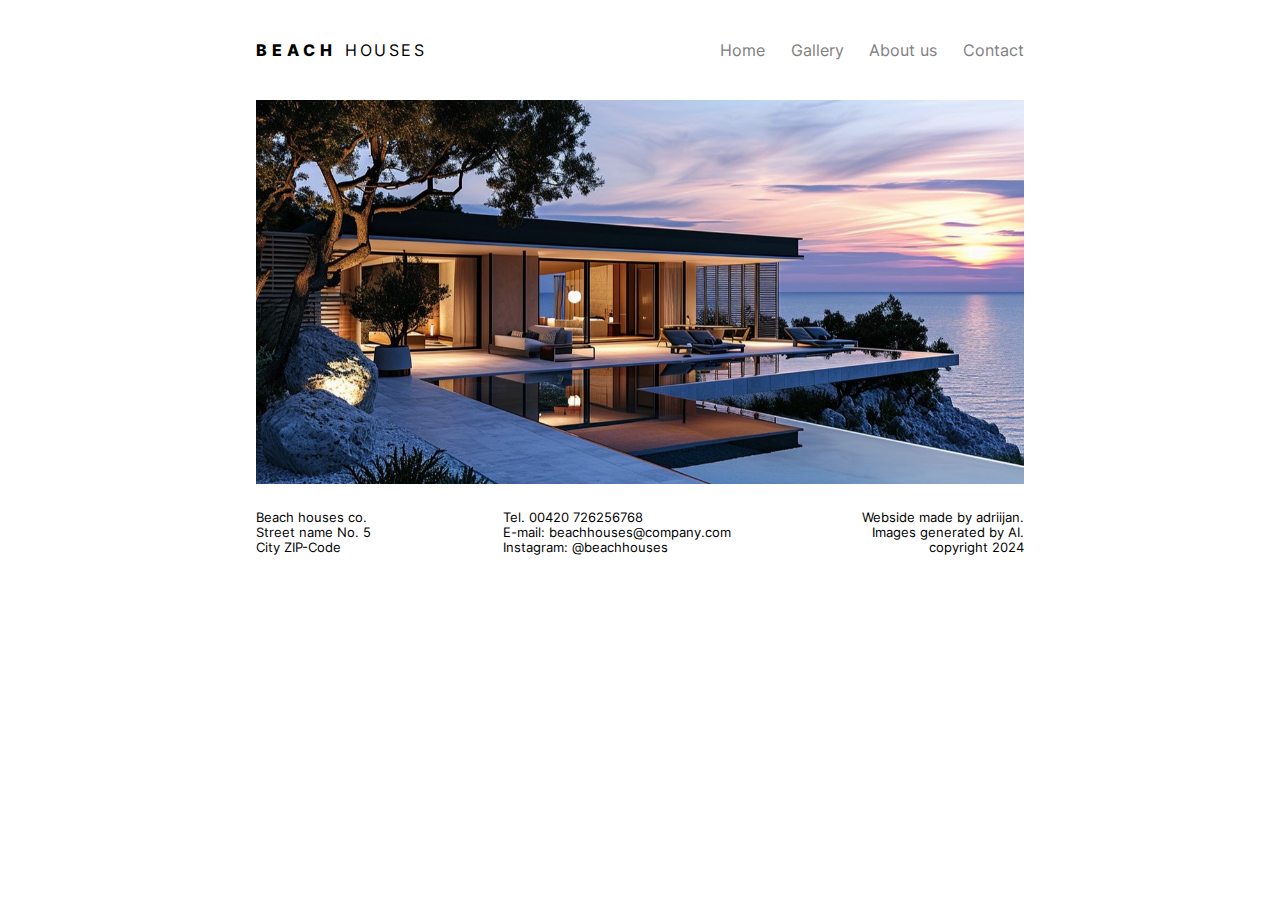
<file: index.html>
<!DOCTYPE html>
<html lang="en">

<head>
	<meta charset="UTF-8">
	<meta name="viewport" content="width=device-width, initial-scale=1.0">
	<link rel="stylesheet" href="style.css">
	<link rel="stylesheet" href="fontawesome/fontawesome-free-6.4.2-web/css/all.min.css">
	<title>Beach houses</title>
</head>

<body>
	<div class="container">

		<header>
			<div class="logo">
				<a href="index.html">
					<span id="beach">BEACH</span> HOUSES
				</a>
			</div>
			<div class="menu-icon menu-icon__bars" id="menu-icon__bars">
				<i class="fa-solid fa-bars"></i>
			</div>
			<div class="menu-icon" id="menu-icon__cross">
				<i class="fa-solid fa-xmark"></i>
			</div>
			<nav class="menu">
				<ul>
					<li><a href="index.html">Home</a></li>
					<li><a href="gallery.html">Gallery</a></li>
					<li><a href="aboutus.html">About us</a></li>
					<li><a href="contact.html">Contact</a></li>
				</ul>
			</nav>
		</header>

		<main>
			<div id="imageContainer">
				<div class="overlay"></div>
				<img src="./images/house1_pano.jpg" class="image visible">
				<img src="./images/house2_pano.jpg" class="image">
				<img src="./images/house3_pano.jpg" class="image">
				<img src="./images/house4_pano.jpg" class="image">
				<img src="./images/house5_pano.jpg" class="image">

			</div>

		</main>

		<footer>
			<div class="address">
				Beach houses co.<br>
				Street name No. 5 <br>
				City ZIP-Code
			</div>

			<div class="address_mini">
				Beach houses co., Street name No. 5, City ZIP-Code
			</div>

			<div class="contact">
				Tel. 00420 726256768 <br>
				E-mail: beachhouses@company.com <br>
				Instagram: @beachhouses
			</div>

			<div class="contact_mini">
				00420 726256768, beachhouses@company.com, IG: @beachhouses
			</div>

			<div class="copyright">
				Webside made by adriijan. <br>
				Images generated by AI. <br>
				copyright 2024
			</div>

			<div class="copyright_mini">
				Webside made by adriijan. Images generated by AI. copyright 2024 </div>
		</footer>
	</div>

	<script src="script.js"></script>
</body>

</html>
</file>
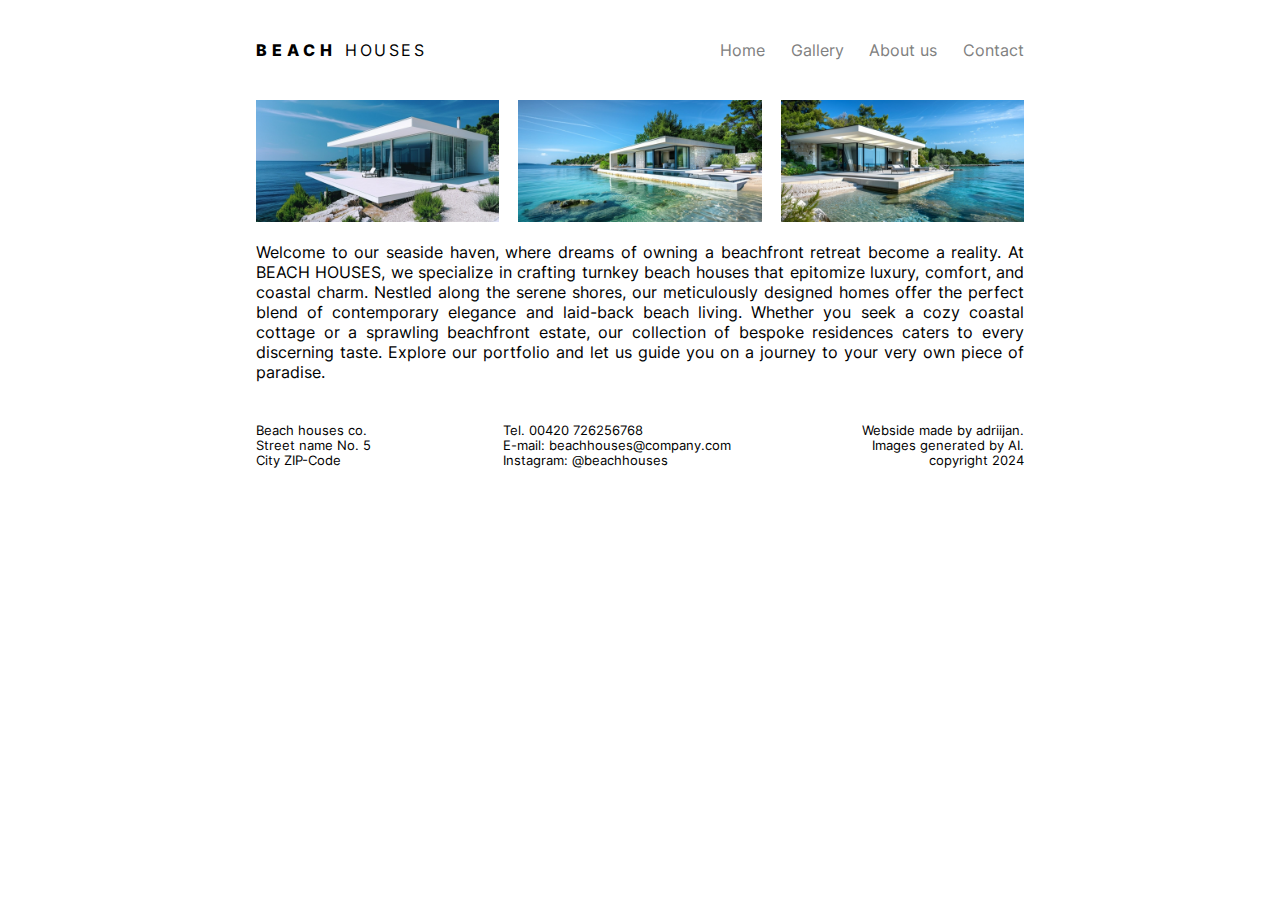
<file: aboutus.html>
<!DOCTYPE html>
<html lang="en">

<head>
	<meta charset="UTF-8">
	<meta name="viewport" content="width=device-width, initial-scale=1.0">
	<link rel="stylesheet" href="style.css">
	<link rel="stylesheet" href="lightbox/dist/css/lightbox.min.css" type="text/css" media="screen">
	<script src="lightbox/dist/js/lightbox-plus-jquery.min.js"></script>
	<script src="lightbox/dist/js/lightbox.min.js"></script>
	<link rel="stylesheet" href="fontawesome/fontawesome-free-6.4.2-web/css/all.min.css">
	<title>Beach houses</title>
</head>

<body>
	<div class="container">

		<header>
			<div class="logo">
				<a href="index.html">
					<span id="beach">BEACH</span> HOUSES
				</a>
			</div>
			<div class="menu-icon menu-icon__bars" id="menu-icon__bars">
				<i class="fa-solid fa-bars"></i>
			</div>
			<div class="menu-icon" id="menu-icon__cross">
				<i class="fa-solid fa-xmark"></i>
			</div>
			<nav class="menu">
				<ul>
					<li><a href="index.html">Home</a></li>
					<li><a href="gallery.html">Gallery</a></li>
					<li><a href="aboutus.html">About us</a></li>
					<li><a href="contact.html">Contact</a></li>
				</ul>
			</nav>
		</header>

		<main>
			<div class="main-pics">
				<div class="main-pics__picture">
					<a href="images/house13.jpg" title="BeachHouse no. 1" rel="lightbox[main-pics]">
						<img src="images/house13_pano.jpg" alt="">
					</a>
				</div>
				<div class="main-pics__picture">
					<a href="images/house14.jpg" title="BeachHouse no. 2" rel="lightbox[main-pics]">
						<img src="images/house14_pano.jpg" alt="">
					</a>
				</div>
				<div class="main-pics__picture">
					<a href="images/house15.jpg" title="BeachHouse no. 3" rel="lightbox[main-pics]">
						<img src="images/house15_pano.jpg" alt="">
					</a>
				</div>
			</div>
			<div class="main-text">
				<p>Welcome to our seaside haven, where dreams of owning a beachfront retreat become a reality. At BEACH
					HOUSES, we specialize in crafting turnkey beach houses that epitomize luxury, comfort, and coastal
					charm. Nestled along the serene shores, our meticulously designed homes offer the perfect blend of
					contemporary elegance and laid-back beach living. Whether you seek a cozy coastal cottage or a
					sprawling beachfront estate, our collection of bespoke residences caters to every discerning taste.
					Explore our portfolio and let us guide you on a journey to your very own piece of paradise.</p>
			</div>
		</main>

		<footer>
			<div class="address">
				Beach houses co.<br>
				Street name No. 5 <br>
				City ZIP-Code
			</div>

			<div class="address_mini">
				Beach houses co., Street name No. 5, City ZIP-Code
			</div>

			<div class="contact">
				Tel. 00420 726256768 <br>
				E-mail: beachhouses@company.com <br>
				Instagram: @beachhouses
			</div>

			<div class="contact_mini">
				00420 726256768, beachhouses@company.com, IG: @beachhouses
			</div>

			<div class="copyright">
				Webside made by adriijan. <br>
				Images generated by AI. <br>
				copyright 2024
			</div>

			<div class="copyright_mini">
				Webside made by adriijan. Images generated by AI. copyright 2024			</div>
		</footer>
	</div>

	<script src="script.js"></script>
</body>

</html>
</file>
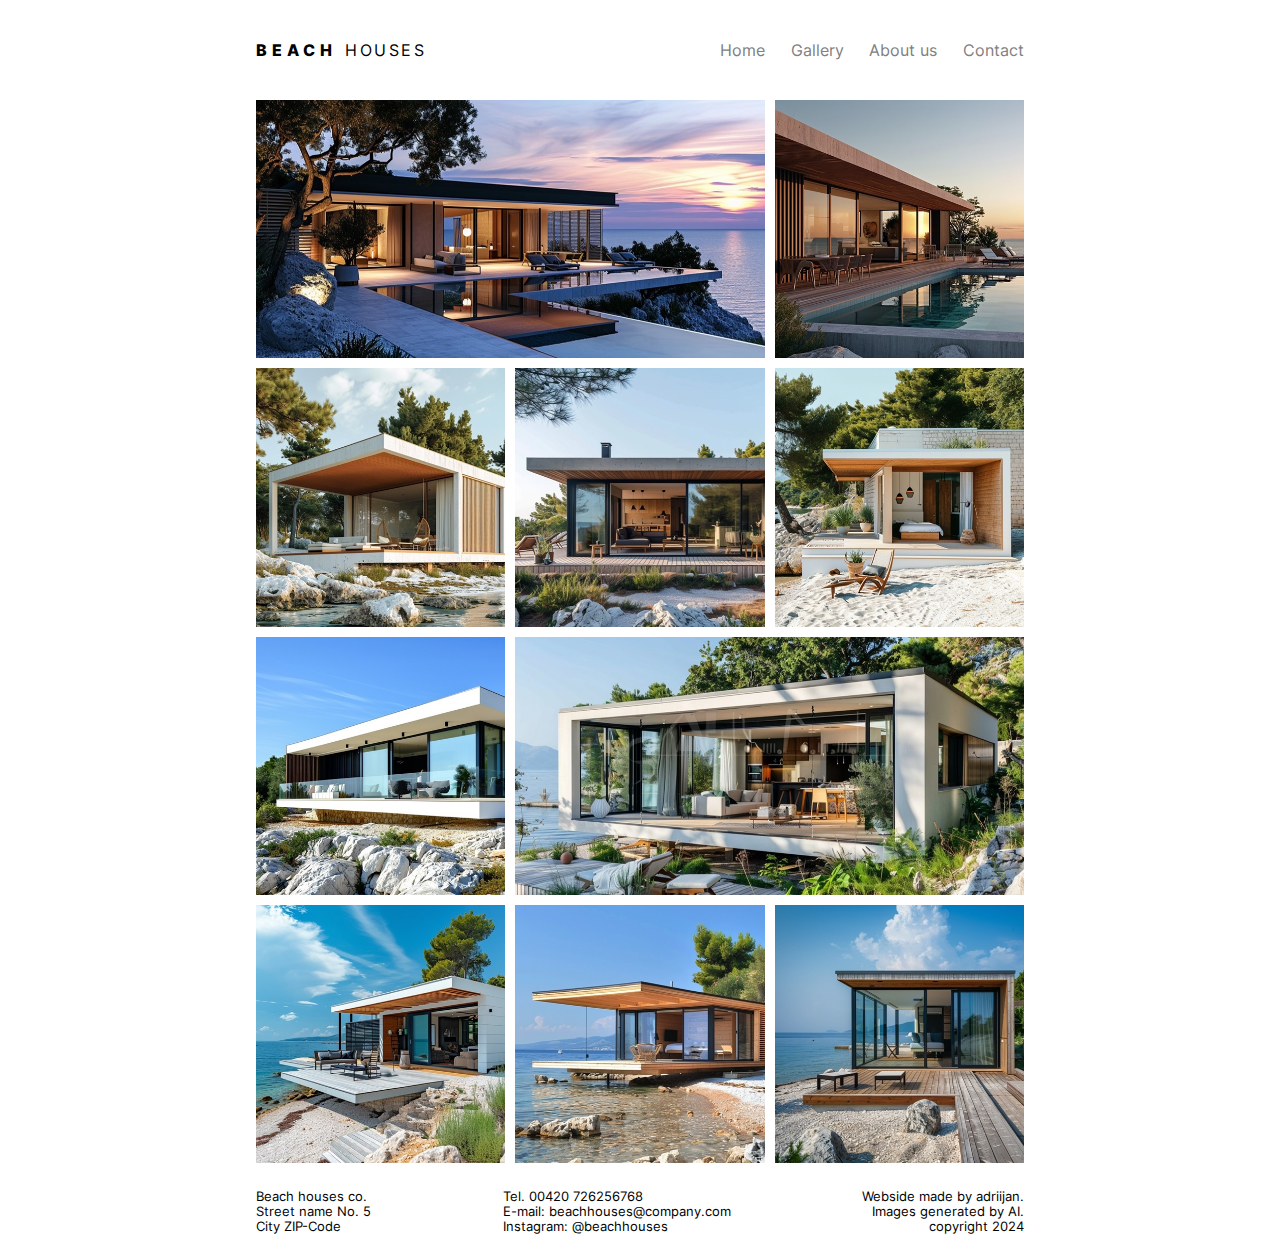
<file: gallery.html>
<!DOCTYPE html>
<html lang="en">

<head>
	<meta charset="UTF-8">
	<meta name="viewport" content="width=device-width, initial-scale=1.0">
	<link rel="stylesheet" href="style.css">
	<link rel="stylesheet" href="gallery.css">
	<link rel="stylesheet" href="lightbox/dist/css/lightbox.min.css" type="text/css" media="screen">
	<script src="lightbox/dist/js/lightbox-plus-jquery.min.js"></script>
	<script src="lightbox/dist/js/lightbox.min.js"></script>
	<link rel="stylesheet" href="fontawesome/fontawesome-free-6.4.2-web/css/all.min.css">
	<title>Beach houses</title>
</head>

<body>
	<div class="container">

		<header>
			<div class="logo">
				<a href="index.html">
					<span id="beach">BEACH</span> HOUSES
				</a>
			</div>
			<div class="menu-icon menu-icon__bars" id="menu-icon__bars">
				<i class="fa-solid fa-bars"></i>
			</div>
			<div class="menu-icon" id="menu-icon__cross">
				<i class="fa-solid fa-xmark"></i>
			</div>
			<nav class="menu">
				<ul>
					<li><a href="index.html">Home</a></li>
					<li><a href="gallery.html">Gallery</a></li>
					<li><a href="aboutus.html">About us</a></li>
					<li><a href="contact.html">Contact</a></li>
				</ul>
			</nav>
		</header>

		<main>
			<div class="gallery">
				<div class="div1">
					<a href="images/house1.jpg" title="BeachHouse no. 1" rel="lightbox[gallery]">
						<img src="images/grid/house1_pano.jpg" alt="">
					</a>
				</div>
				<div class="div2">
					<a href="images/house2.jpg" title="BeachHouse no. 2" rel="lightbox[gallery]">
						<img src="images/grid/house2_grid.jpg" alt="">
					</a>
				</div>
				<div class="div3">
					<a href="images/house3.jpg" title="BeachHouse no. 3" rel="lightbox[gallery]">
						<img src="images/grid/house3_grid.jpg" alt="">
					</a>
				</div>
				<div class="div4">
					<a href="images/house4.jpg" title="BeachHouse no. 4" rel="lightbox[gallery]">
						<img src="images/grid/house4_grid.jpg" alt="">
					</a>
				</div>
				<div class="div5">
					<a href="images/house5.jpg" title="BeachHouse no. 5" rel="lightbox[gallery]">
						<img src="images/grid/house5_grid.jpg" alt="">
					</a>
				</div>
				<div class="div6">
					<a href="images/house6.jpg" title="BeachHouse no. 6" rel="lightbox[gallery]">
						<img src="images/grid/house7_grid.jpg" alt="">
					</a>
				</div>
				<div class="div7">
					<a href="images/house8.jpg" title="BeachHouse no. 7" rel="lightbox[gallery]">
						<img src="images/grid/house6_pano.jpg" alt="">
					</a>
				</div>
				<div class="div8">
					<a href="images/house7.jpg" title="BeachHouse no. 8" rel="lightbox[gallery]">
						<img src="images/grid/house8_grid.jpg" alt="">
					</a>
				</div>
				<div class="div9">
					<a href="images/house9.jpg" title="BeachHouse no. 9" rel="lightbox[gallery]">
						<img src="images/grid/house9_grid.jpg" alt="">
					</a>
				</div>
				<div class="div10">
					<a href="images/house10.jpg" title="BeachHouse no. 10" rel="lightbox[gallery]">
						<img src="images/grid/house10_grid.jpg" alt="">
					</a>
				</div>
			</div>
		</main>

		<footer>
			<div class="address">
				Beach houses co.<br>
				Street name No. 5 <br>
				City ZIP-Code
			</div>

			<div class="address_mini">
				Beach houses co., Street name No. 5, City ZIP-Code
			</div>

			<div class="contact">
				Tel. 00420 726256768 <br>
				E-mail: beachhouses@company.com <br>
				Instagram: @beachhouses
			</div>

			<div class="contact_mini">
				00420 726256768, beachhouses@company.com, IG: @beachhouses
			</div>

			<div class="copyright">
				Webside made by adriijan. <br>
				Images generated by AI. <br>
				copyright 2024
			</div>

			<div class="copyright_mini">
				Webside made by adriijan. Images generated by AI. copyright 2024			</div>
		</footer>
	</div>

	<script src="script.js"></script>
</body>

</html>
</file>
<file: style.css>
@font-face {
	font-display: swap;
	font-family: 'Inter';
	font-style: normal;
	font-weight: 400;
	src: url('./fonts/inter-v13-latin-ext-regular.woff2') format('woff2');
}

/* inter-700 - latin-ext */
@font-face {
	font-display: swap;
	font-family: 'Inter';
	font-style: normal;
	font-weight: 700;
	src: url('./fonts/inter-v13-latin-ext-700.woff2') format('woff2');
}

/* inter-800 - latin-ext */
@font-face {
	font-display: swap;
	font-family: 'Inter';
	font-style: normal;
	font-weight: 800;
	src: url('./fonts/inter-v13-latin-ext-800.woff2') format('woff2');
}

html {
	font-family: "Inter";
	height: 100%;
	width: 100%;
	box-sizing: border-box;
}

body {
	display: flex;
	justify-content: center;
	align-items: center;
	margin: 0;

}

.container {
	width: 60%;
	max-width: 1440px;
	margin: 0 auto;
	display: flex;
	flex-direction: column;
}


header {
	width: 60%;
	height: 100px;
	display: flex;
	justify-content: space-between;
	align-items: center;
	position: fixed;
	top: 0;
	z-index: 1;
	background-color: white;
}

header .logo {
	font-weight: 400;
	letter-spacing: 0.2vw;
}

header .logo a {
	text-decoration: none;
	color: black;
}

header .logo #beach {
	font-weight: 800;
	letter-spacing: 0.4vw;
}

header ul {
	display: flex;
	column-gap: 2vw;
	padding: 0;

}

header ul li {
	list-style-type: none;
}

header ul li a {
	text-decoration: none;
	font-weight: 400;
	padding-bottom: 5px;
	color: gray;
}

header ul li a:hover {
	color: rgb(252, 197, 96);
}

.menu-icon {
	display: none;
}


main {
	display: flex;
	flex-direction: column;
	justify-content: center;
	margin: 100px 0 0 0;
}

#imageContainer {
	position: relative;
	width: 100%;
	overflow: hidden;
}

.main-pics {
	display: flex;
	column-gap: 1.5vw;
}

.main-pics__picture img {
	width: 100%;
}

.main-text p {
	text-align: justify;
}

.overlay {
	position: absolute;
	top: 0;
	left: 0;
	width: 100%;
	height: 100%;
	transition: background-color 0.5s ease;
	pointer-events: none;
}

.image {
	position: absolute;
	width: 100%;
	height: auto;
	top: 0;
	left: 50%;
	transform: translateX(-50%);
	opacity: 0;
	transition: opacity 1s ease-in-out;
}

.visible {
	opacity: 1;
}


footer {
	width: 100%;
	margin: 2vw auto;
	font-size: 0.8em;
	display: flex;
	justify-content: space-between;
	align-items: center;
}

.address_mini,
.contact_mini,
.copyright_mini {
	display: none;
}

.copyright {
	text-align: right;
}

@media screen and (max-width: 1000px) {
	footer {
		font-size: 1.3vw;
	}

}

@media screen and (max-width: 800px) {
	header {
		flex-direction: column;
		justify-content: flex-end;
		align-items: flex-start;
	}

	header .menu {
		width: 100%;
	}

	header ul {
		width: 100%;
		display: flex;
		justify-content: space-between;
	}
}

@media screen and (max-width: 500px) {
	body.show-overlay::after {
		content: "";
		position: fixed;
		top: 0;
		right: 0;
		bottom: 0;
		left: 0;
		background-color: rgba(0, 0, 0, 0.5);
		/* Světle šedá barva s průhledností */
		z-index: 0;
		/* Zajistí, že pruh bude pod obsahem */
	}

	header {
		flex-direction: row;
		justify-content: space-between;
		align-items: center;
		height: 80px;
	}

	.menu-icon__bars,
	.menu-icon__cross {
		display: block;
		z-index: 300;
	}


	.menu {
		display: none;
	}

	.sidePanel {
		position: fixed;
		z-index: 100;
		top: 0;
		right: 0;
		width: 40%;
		height: 100vh;
		background-color: white;
		transition: right 0.3s ease;
		display: flex;
		flex-direction: column;
		justify-content: flex-start;
		align-items: flex-end;
	}

	.sidePanel ul {
		padding-top: 10vw;
		width: 100%;
		display: flex;
		flex-direction: column;
		row-gap: 9vw;
	}

	.sidePanel ul li {
		padding-left: 5vw;
	}

	.sidePanel ul li a {
		font-size: 1em;
		color: rgb(63, 63, 63);
		font-weight: bold;
	}

	main {
		margin: 80px 0 0 0;
	}

	footer {
		flex-direction: column;
	}

	.address,
	.contact,
	.copyright {
		display: none;
	}

	.address_mini,
	.contact_mini,
	.copyright_mini {
		display: block;
	}
}


@media screen and (min-width: 1441px) {

	header {
		max-width: 1440px;
		width: 60%;
		margin-left: auto;
		margin-right: auto;
	}

	footer {
		max-width: 1440px;
		width: 100%;
	}
}



/* POUŽITÉ A VYŘAZENÉ:


#imageContainer {
	position: relative;
	width: 900px;
	height: 450px;
	overflow: hidden;
}

.image {
	position: absolute;
	width: 900px;
	height: 450;
	top: 0;
	left: 0;
	opacity: 0;
	transition: opacity 1s ease-in-out;
	object-position: center;

} */
</file>
<file: gallery.css>
.gallery {
	display: grid;
	grid-template-columns: repeat(3, 1fr);
	grid-template-rows: repeat(4, 1fr);
	grid-column-gap: 10px;
	grid-row-gap: 10px;
	width: 100%;

}

.gallery>div {
	width: 100%;
}

.div1 img,
.div2 img,
.div3 img,
.div4 img,
.div5 img,
.div6 img,
.div7 img,
.div8 img,
.div9 img,
.div10 img {
	width: 100%;
	height: 100%;
	margin: 0;
}

.div1 {
	grid-area: 1 / 1 / 2 / 3;
}

.div2 {
	grid-area: 1 / 3 / 2 / 4;
}

.div3 {
	grid-area: 2 / 1 / 3 / 2;
}

.div4 {
	grid-area: 2 / 2 / 3 / 3;
}

.div5 {
	grid-area: 2 / 3 / 3 / 4;
}

.div6 {
	grid-area: 3 / 1 / 4 / 2;
}

.div7 {
	grid-area: 3 / 2 / 4 / 4;
}

.div8 {
	grid-area: 4 / 1 / 5 / 2;
}

.div9 {
	grid-area: 4 / 2 / 5 / 3;
}

.div10 {
	grid-area: 4 / 3 / 5 / 4;
}
</file>
